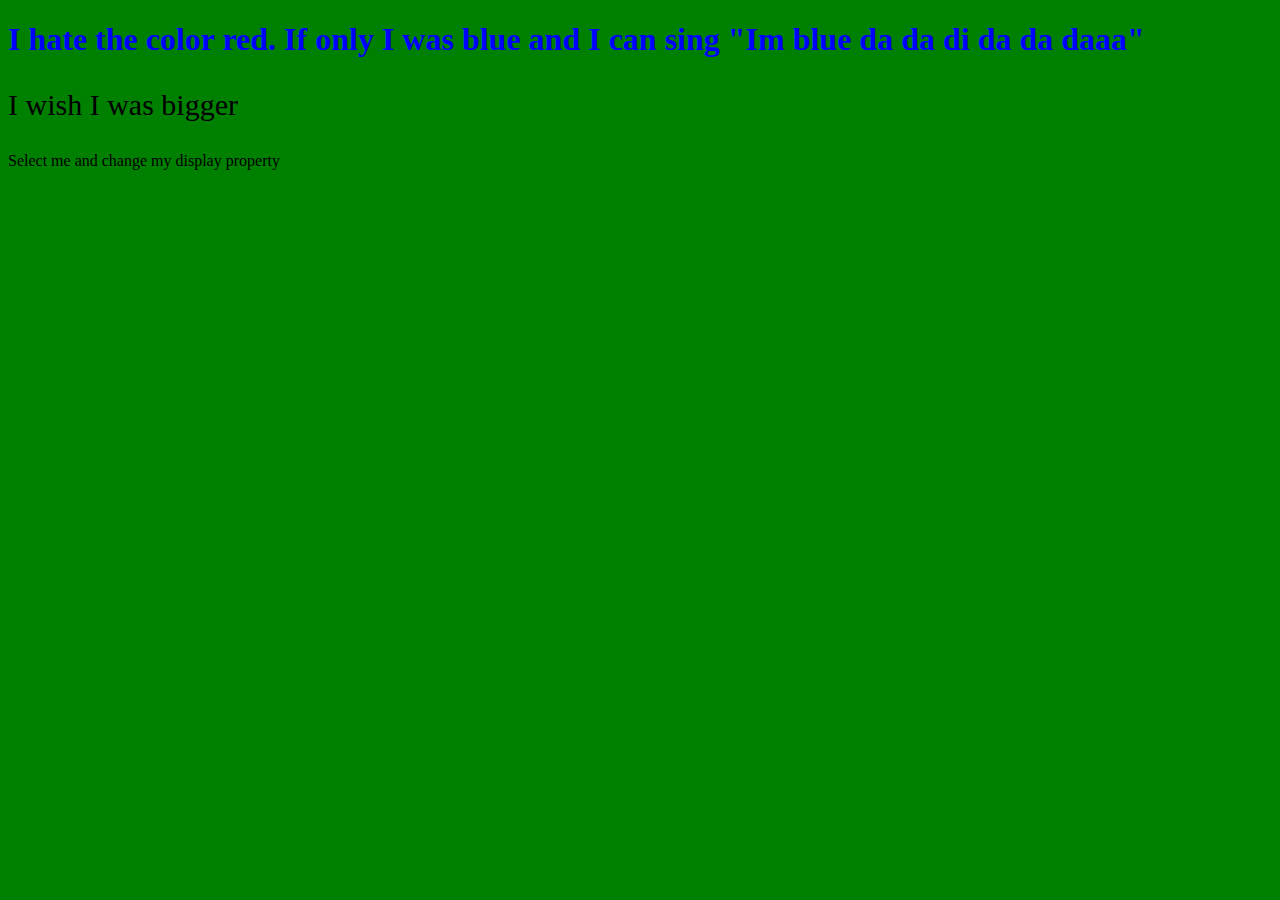
<file: 18.2/index.html>
<!DOCTYPE html>
<html lang="en">
<head>
<meta charset="UTF-8" />
<meta http-equiv="X-UA-Compatible"
content="IE=edge" />
<meta name="viewport"
content="width=device-width, initial-scale=1.0" />
<title>Modifying Elements</title>
</head>
<style>
h1 {
color: red;
}
p {
font-size: 20px;
}
</style>
<body>
<h1>
I hate the color red. If only I was blue and I
can sing "Im blue da da di da da daaa"
</h1>
<p class="paragraph">I wish I was bigger</p>
<div id="description">
Select me and change my display property
</div>
</body>
<script src="app.js">
//your js code here
</script>
</file>
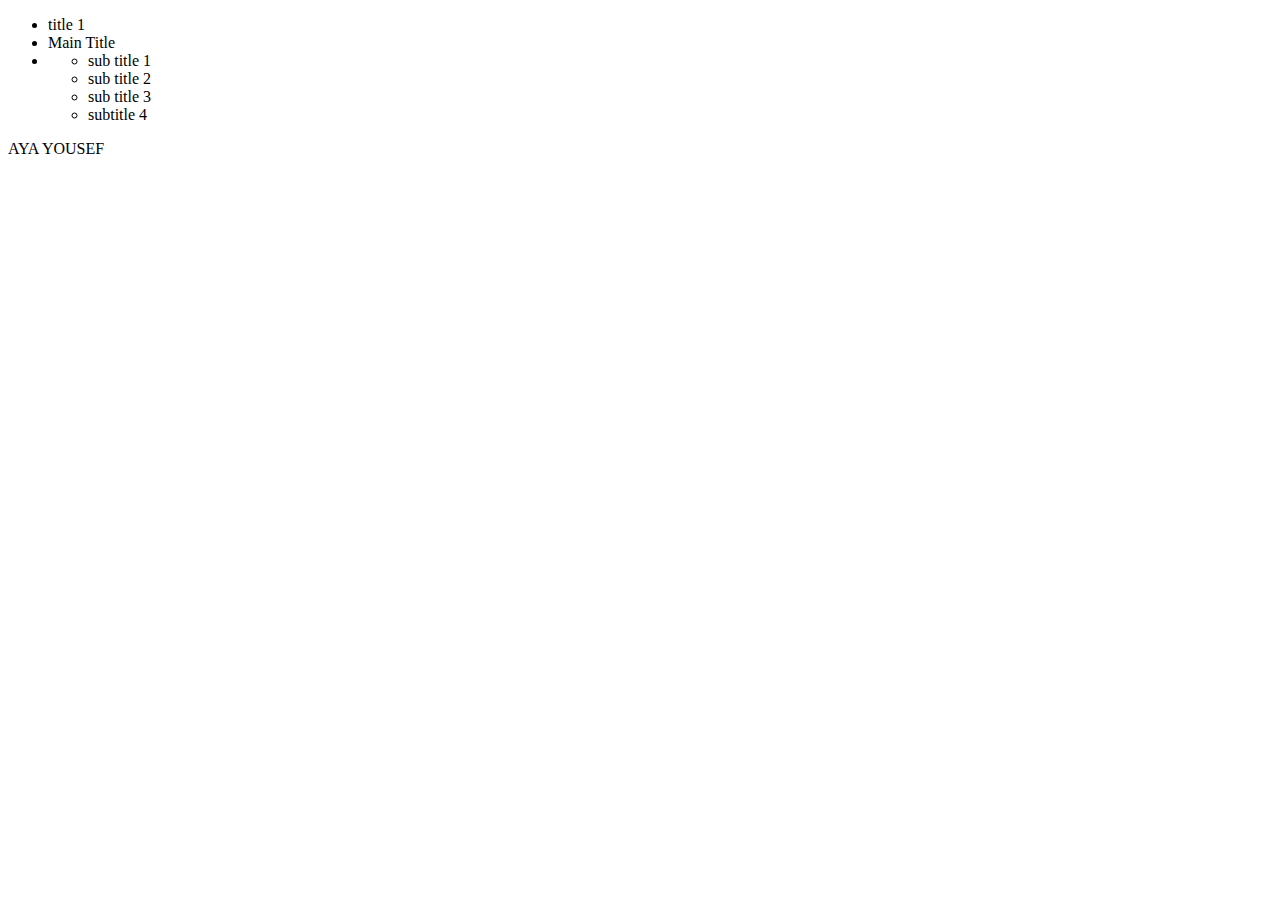
<file: 19.1/index.html>
<!DOCTYPE html>
<html lang="en">
<head>
    <meta charset="UTF-8" />
    <meta name="viewport"
    content="width=device-width, initial-scale=1.0" />
    <title>Document</title>
    <script src="./script.js" defer>
    </script>
</head>
<body>
    <ul>
        <li>title 1</li>
        <li class="start-here">title 2</li>
        <li>
            <ul>
                <li>sub title 1</li>
                <li>sub title 2</li>
                <li>sub title 3</li>
            </ul>
        </li>
        <li>title 3</li>
    </ul>
    <div>
        <p>Hello World!</p>
    </div>
    
    </body>
    
</html>
</file>
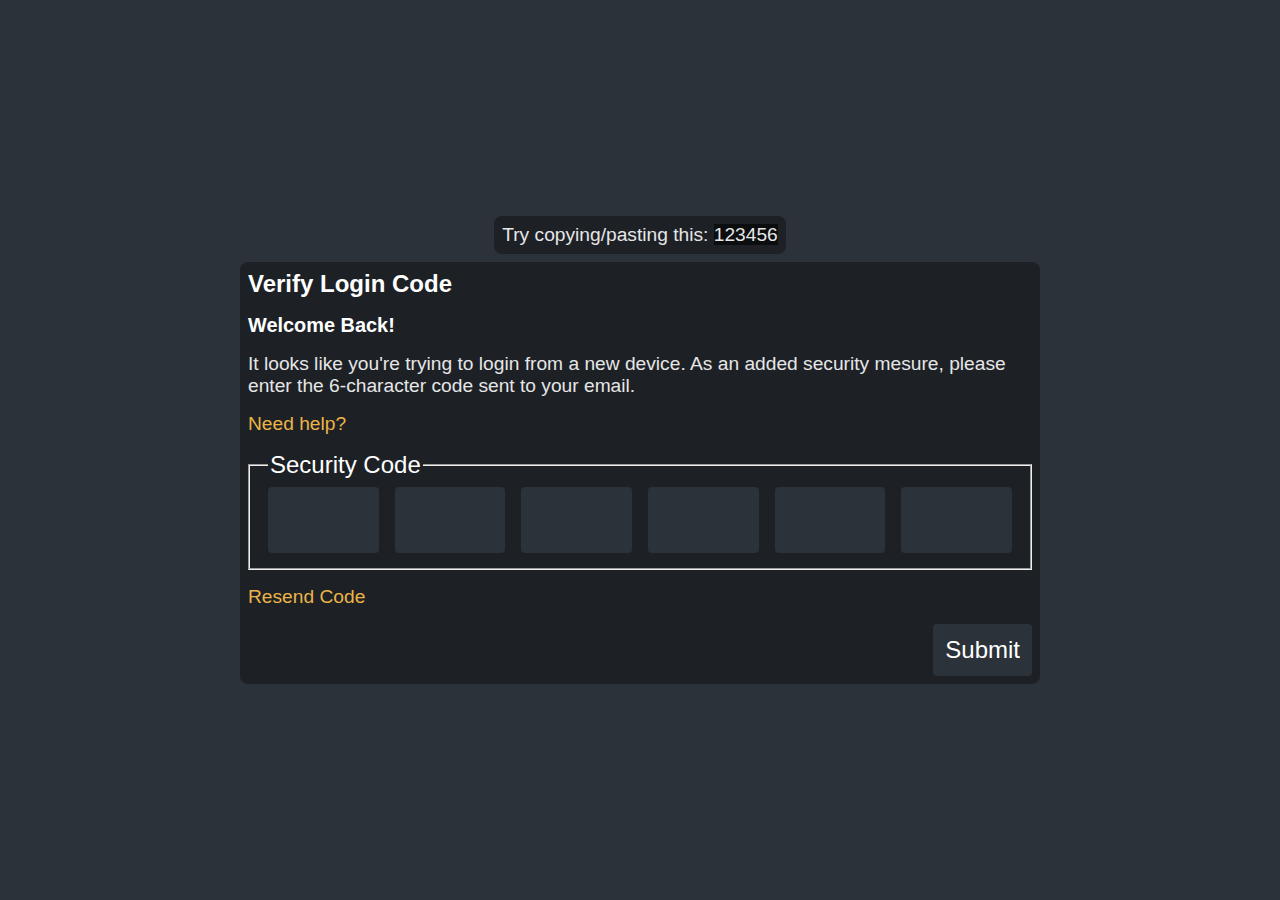
<file: 19.3/index.html>
<!DOCTYPE html>
<html lang="en">
<head>
    <meta charset="UTF-8">
    <meta http-equiv="X-UA-Compatible" content="IE=edge">
    <meta name="viewport" content="width=device-width, initial-scale=1.0">
    <title>Document</title>
    <link rel="stylesheet" href="style.css">
</head>
<body>
    <div class='content-area'>
        <p>Try copying/pasting this: <code>123456</code></p>
        
      </div>
      
      <form onsubmit="onSubmit(event)" class="content-area">
        <h4>Verify Login Code</h4>
        <h5>Welcome Back!</h5>
        <p>
          It looks like you're trying to login from a new device.
          As an added security mesure, please enter the 6-character code sent to your email.
        </p>
        <p><a href='#'>Need help?</a></p>
        <fieldset class='number-code'>
          <legend>Security Code</legend>
          <div>
            <input name='code' class='code-input' required/>
            <input name='code' class='code-input' required/>
            <input name='code' class='code-input' required/>
            <input name='code' class='code-input' required/>
            <input name='code' class='code-input' required/>
            <input name='code' class='code-input' required/>
          </div>
        </fieldset>
        <p><a href='#'>Resend Code</a></p>
        <input type="submit" value="Submit">
      </form>
    
</body>
<script src="app.js"></script>
</html>
</file>
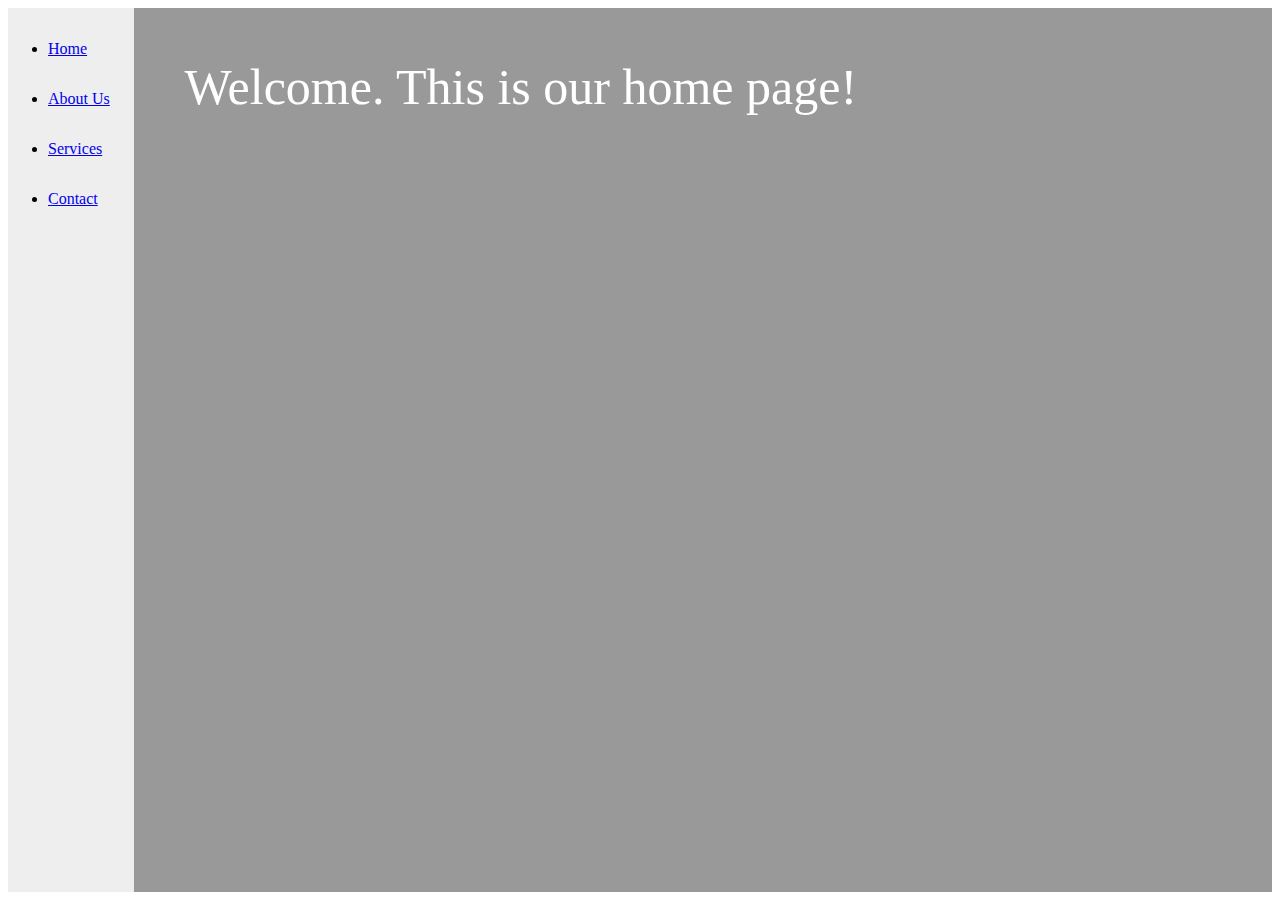
<file: 19.4/index.html>
<html>
	<head>
		<title>Single Page Application using JavaScript</title>
	</head>	
	<script>
	var pages = {
		'home' : `Welcome. This is our home page!<br/>`,
		'aboutus' : `Our About Us page<br/><br/>`,
		'services' : `Our Services page<br/><br/>`,
		'contact' : `Our Contact Us page<br/><br/>`
	};

	function getPageContent(page){
		var contentToReturn;
		switch(page){
			case 'home':
				contentToReturn = pages.home;
				break;
			case 'aboutus':
				contentToReturn = pages.aboutus;
				break;
			case 'services':
				contentToReturn = pages.services;
				break;
			case 'contact':
				contentToReturn = pages.contact;
				break;
			default:
				contentToReturn = pages.home;
				break;				
		}
		document.getElementById('content').innerHTML = contentToReturn; 
	}
	</script>
<body onload="getPageContent('home')">

	<div style="width:10%; float: left;background: #eee;height: 100%;">
		<ul>
			<li style="line-height: 50px;">
				<a href="#" onclick="getPageContent('home')">
					Home
				</a>
			</li>
			<li style="line-height: 50px;">
				<a href="#" onclick="getPageContent('aboutus')">
					About Us
				</a>
			</li>
			<li style="line-height: 50px;">
				<a href="#" onclick="getPageContent('services')">
					Services
				</a>
			</li>
			<li style="line-height: 50px;">
				<a href="#" onclick="getPageContent('contact')">
					Contact
				</a>
			</li>
		</ul>

	</div>
<div style="width: 90%;float: right; background: #999;color:#fff; height: 100%;font-size: 50px;"><p style="margin-left: 50px;" id="content"><p></div>
</body>

</html>
</file>
<file: 19.3/style.css>
*,
::before,
::after {
  font-family: 'Roboto', sans-serif;
  box-sizing: border-box;
  margin: 0;
}

:root {
  --spacing: 8px;
  --hue: 400;
  --background1: hsl(214, 14%, 20%);
  --background2: hsl(214, 14%, 13%);
  --background3: hsl(214, 14%, 5%);
  --brand1: hsl(var(--hue) 80% 60%);
  --text1: hsl(0,0%,100%);
  --text2: hsl(0,0%,90%);
}

code {
  background: var(--background3);
}

body {
  display: flex;
  flex-direction: column;
  align-items:center;
  justify-content:center;
  min-height: 100vh;
  background: var(--background1);
  flex-gap: var(--spacing);
  color: var(--text1);
  gap: var(--spacing);
  padding: calc(var(--spacing) * 2);
  font-size: 1.5rem;
}

@media only screen and (max-width: 600px) {
  body {
    font-size: 1rem;
  }
}

a {
  color: var(--brand1);
  text-decoration: none;
}

.number-code {
  overflow: auto;
  > div {
    display: flex;
    > input:not(:last-child) {
      margin-right: calc(var(--spacing) * 2);
    }
  }
}

.content-area {
  display: flex;
  flex-direction: column;
  gap: calc(var(--spacing) * 2);
  background: var(--background2);
  padding: var(--spacing);
  border-radius: var(--spacing);
  max-width: min(100%, 50rem);
  p {
    color: var(--text2);
    font-size: .8em;
  }
}

form {
  background-color: grey;
  input.code-input {
    font-size: 1.5em;
    width: 1em;
    text-align: center;
    flex: 1 0 1em;
  }
  input[type='submit']{
    margin-left: auto;
    display: block;
    font-size: 1em;
    cursor: pointer;
    transition: all cubic-bezier(0.4, 0.0, 0.2, 1) .1s;
    &:hover {
      background:var(--background3);
    }
  }
  input{
    padding: var(--spacing);
    border-radius: calc(var(--spacing) / 2);
    color: var(--text1);
    background: var(--background1);
    border: 0;
    border: 4px solid transparent;
    &:invalid {
      box-shadow: none;
    }
    &:focus{
      outline: none;
      border: 4px solid var(--brand1);
      background: var(--background3);
    }
  }
}
</file>
